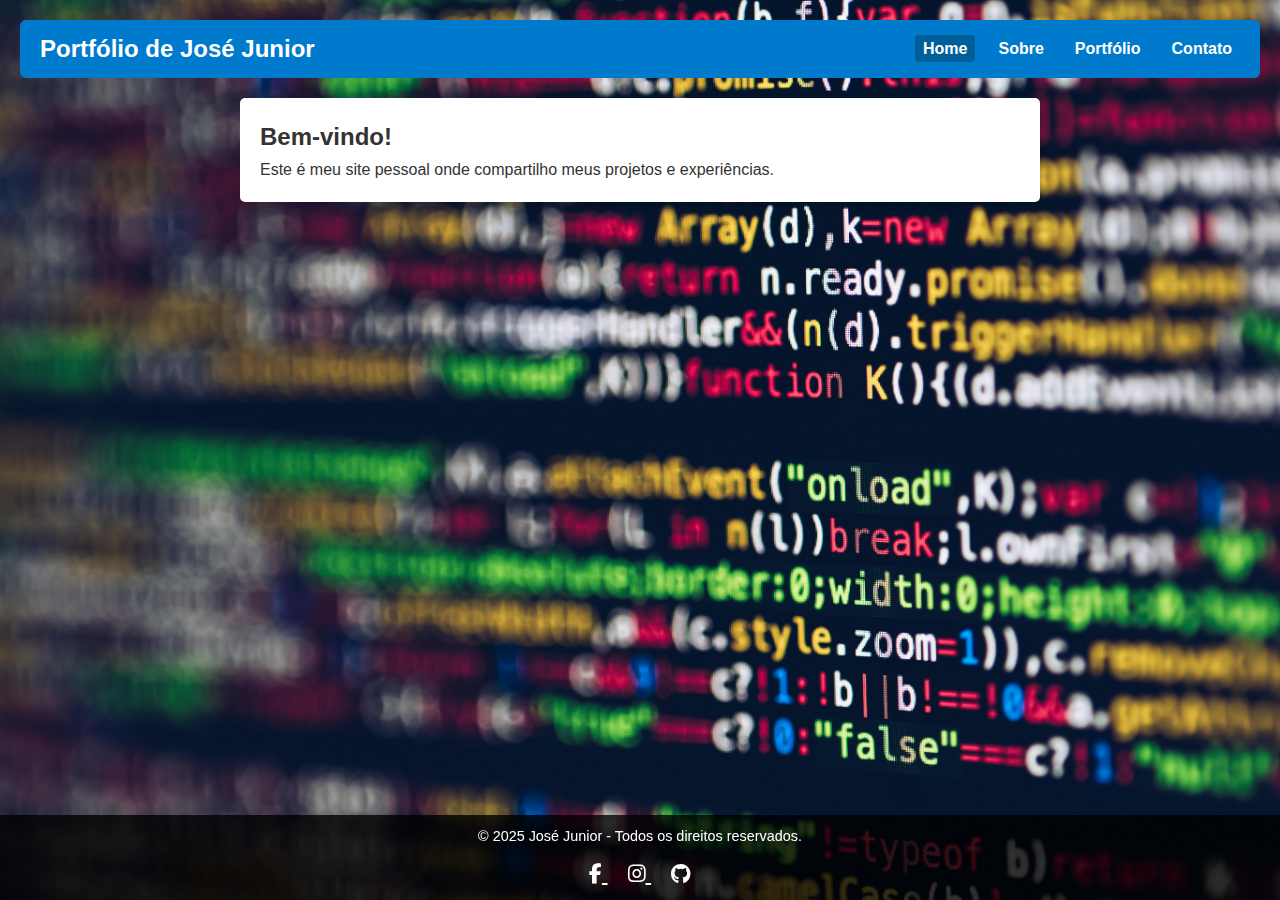
<file: index.html>
<!DOCTYPE html>
<html lang="pt-BR">
  <head>
    <!-- Link para os ícones do Font Awesome -->
    <link
      rel="stylesheet"
      href="https://cdnjs.cloudflare.com/ajax/libs/font-awesome/6.5.2/css/all.min.css"
    />
    <!-- Definição do charset -->
    <meta charset="UTF-8" />
    <!-- Meta para tornar a página responsiva em dispositivos móveis -->
    <meta name="viewport" content="width=device-width, initial-scale=1" />
    <!-- Descrição para SEO -->
    <meta
      name="description"
      content="Página inicial do portfólio pessoal de José Junior"
    />
    <!-- Título da página -->
    <title>Home - Portfólio de José Junior</title>
    <!-- Link para o arquivo CSS externo -->
    <link rel="stylesheet" href="css/styles.css" />
  </head>
  <body>
    <!-- Cabeçalho do site -->
    <header>
      <!-- Título do site -->
      <h1>Portfólio de José Junior</h1>
      <!-- Botão hambúrguer para abrir/fechar o menu em telas pequenas -->
      <button id="menu-toggle" aria-label="Abrir menu">☰</button>

      <!-- Menu de navegação -->
      <!-- O id é usado para manipulação via JavaScript -->
      <nav id="nav-menu" class="nav-menu">
        <ul>
          <!-- Links do menu, o item ativo recebe a classe "active" -->
          <li><a href="index.html" class="active">Home</a></li>
          <li><a href="about.html">Sobre</a></li>
          <li><a href="portfolio.html">Portfólio</a></li>
          <li><a href="contact.html">Contato</a></li>
        </ul>
      </nav>
    </header>

    <!-- Conteúdo principal da página -->
    <main>
      <section>
        <h2>Bem-vindo!</h2>
        <p>
          Este é meu site pessoal onde compartilho meus projetos e experiências.
        </p>
      </section>
    </main>

    <!-- Rodapé fixo com direitos autorais e links sociais -->
    <footer>
      <p>© 2025 José Junior - Todos os direitos reservados.</p>
      <div class="social-links">
        <!-- Links para redes sociais, abrem em nova aba -->
        <a
          href="https://www.facebook.com/seuusuario"
          target="_blank"
          rel="noopener noreferrer"
        >
          <i class="fab fa-facebook-f"></i>
        </a>
        <a
          href="https://www.instagram.com/seuusuario"
          target="_blank"
          rel="noopener noreferrer"
        >
          <i class="fab fa-instagram"></i>
        </a>
        <a
          href="https://github.com/seuusuario"
          target="_blank"
          rel="noopener noreferrer"
        >
          <i class="fab fa-github"></i>
        </a>
      </div>
    </footer>

    <!-- Inclusão do arquivo JavaScript para funcionalidades interativas -->
    <script src="js/scripts.js"></script>
  </body>
</html>
</file>
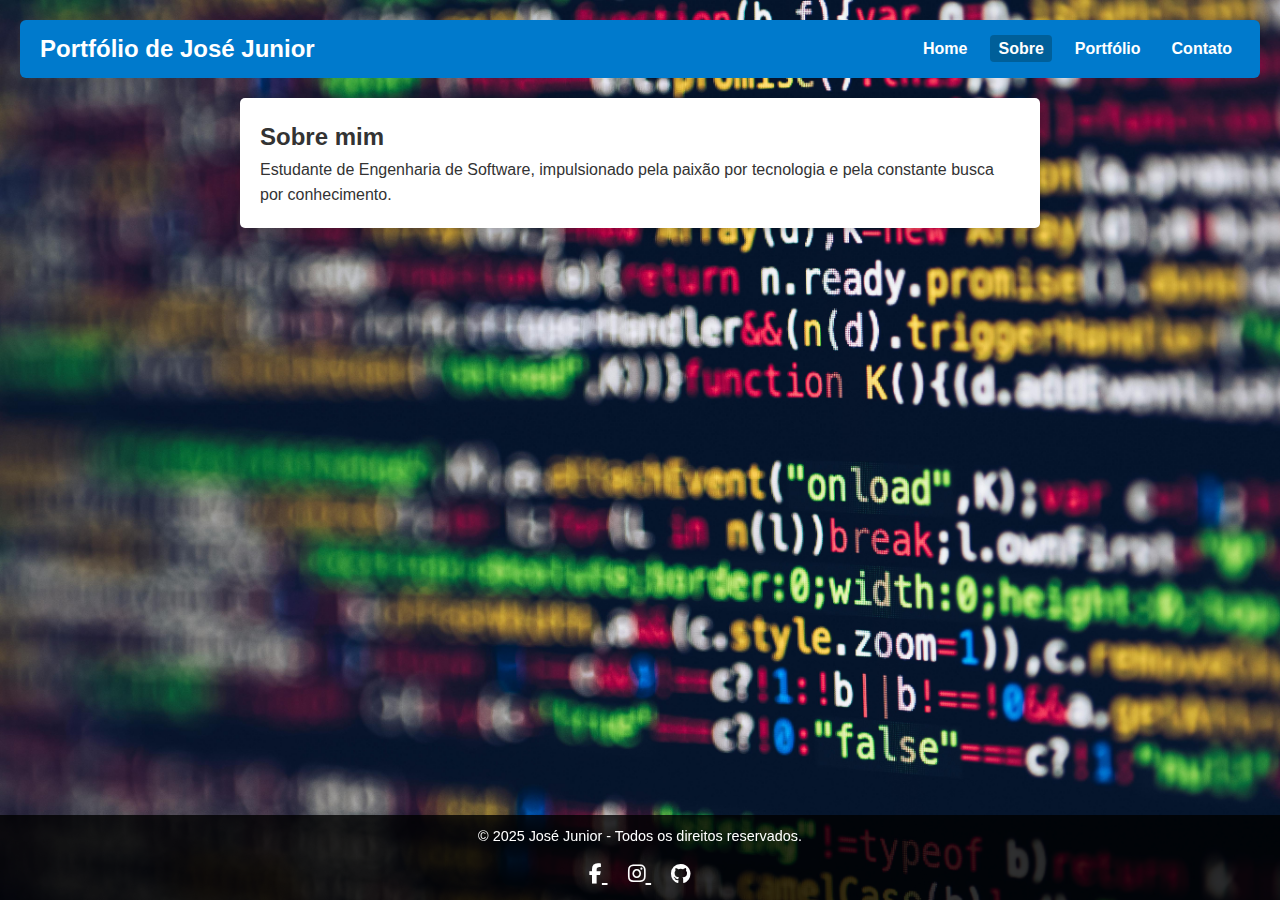
<file: about.html>
<!DOCTYPE html>
<html lang="pt-BR">
  <head>
    <!-- Importa ícones do Font Awesome para redes sociais e outros -->
    <link
      rel="stylesheet"
      href="https://cdnjs.cloudflare.com/ajax/libs/font-awesome/6.5.2/css/all.min.css"
    />
    <meta charset="UTF-8" />
    <!-- Configura a viewport para garantir responsividade em dispositivos móveis -->
    <meta name="viewport" content="width=device-width, initial-scale=1" />
    <!-- Descrição para SEO e buscas -->
    <meta
      name="description"
      content="Página sobre José Junior - portfólio pessoal"
    />
    <title>Sobre - Portfólio de José Junior</title>
    <!-- Link para o arquivo CSS externo -->
    <link rel="stylesheet" href="css/styles.css" />
  </head>
  <body>
    <header>
      <!-- Título principal do site -->
      <h1>Portfólio de José Junior</h1>

      <!-- Botão do menu hamburguer para navegação mobile -->
      <button id="menu-toggle" aria-label="Abrir menu">☰</button>

      <!-- Navegação principal do site
           id="nav-menu" para funcionar com o script de toggle -->
      <nav id="nav-menu" class="nav-menu">
        <ul>
          <!-- Links para as páginas do site -->
          <li><a href="index.html">Home</a></li>
          <li><a href="about.html" class="active">Sobre</a></li>
          <!-- Página atual destacada -->
          <li><a href="portfolio.html">Portfólio</a></li>
          <li><a href="contact.html">Contato</a></li>
        </ul>
      </nav>
    </header>

    <main>
      <section>
        <h2>Sobre mim</h2>
        <p>
          Estudante de Engenharia de Software, impulsionado pela paixão por
          tecnologia e pela constante busca por conhecimento.
        </p>
      </section>
    </main>

    <footer>
      <!-- Rodapé com direitos autorais -->
      <p>© 2025 José Junior - Todos os direitos reservados.</p>

      <!-- Links para redes sociais com ícones do Font Awesome -->
      <div class="social-links">
        <a
          href="https://www.facebook.com/seuusuario"
          target="_blank"
          aria-label="Facebook"
        >
          <i class="fab fa-facebook-f"></i>
        </a>
        <a
          href="https://www.instagram.com/seuusuario"
          target="_blank"
          aria-label="Instagram"
        >
          <i class="fab fa-instagram"></i>
        </a>
        <a
          href="https://github.com/seuusuario"
          target="_blank"
          aria-label="GitHub"
        >
          <i class="fab fa-github"></i>
        </a>
      </div>
    </footer>

    <!-- Link para o arquivo JavaScript externo -->
    <script src="js/scripts.js"></script>
  </body>
</html>
</file>
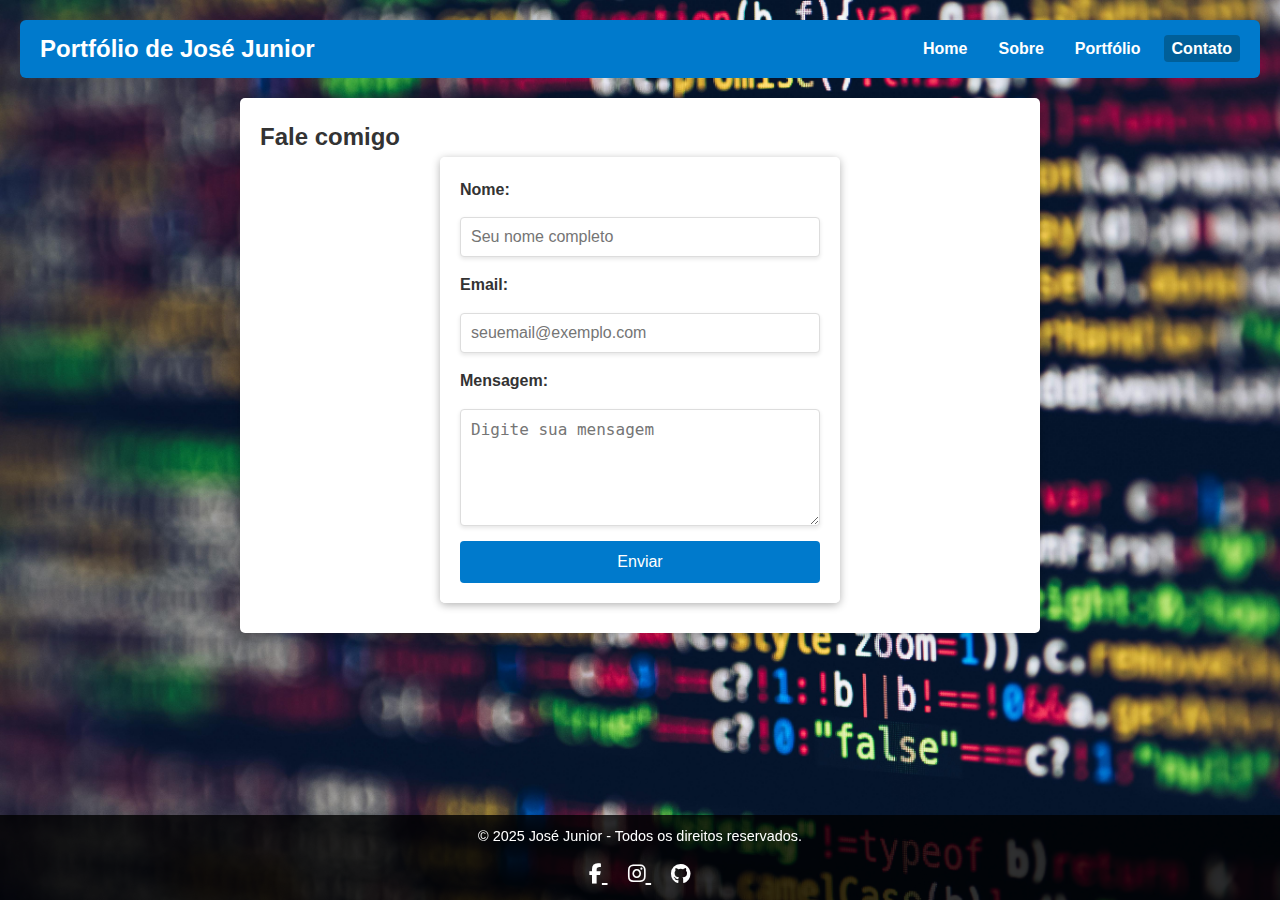
<file: contact.html>
<!DOCTYPE html>
<html lang="pt-BR">
  <head>
    <!-- Importa os ícones do Font Awesome -->
    <link
      rel="stylesheet"
      href="https://cdnjs.cloudflare.com/ajax/libs/font-awesome/6.5.2/css/all.min.css"
    />
    <meta charset="UTF-8" />
    <!-- Configuração responsiva para dispositivos móveis -->
    <meta name="viewport" content="width=device-width, initial-scale=1" />
    <!-- Descrição para SEO -->
    <meta
      name="description"
      content="Página de contato - portfólio de José Junior"
    />
    <title>Contato - José Junior</title>
    <!-- Link para o arquivo CSS externo -->
    <link rel="stylesheet" href="css/styles.css" />
  </head>
  <body>
    <header>
      <!-- Título do site -->
      <h1>Portfólio de José Junior</h1>
      <!-- Botão hamburguer para abrir menu em mobile -->
      <button id="menu-toggle" aria-label="Abrir menu">☰</button>

      <!-- Menu de navegação com id para controle via JS -->
      <nav id="nav-menu" class="nav-menu">
        <ul>
          <li><a href="index.html">Home</a></li>
          <li><a href="about.html">Sobre</a></li>
          <li><a href="portfolio.html">Portfólio</a></li>
          <li><a href="contact.html" class="active">Contato</a></li>
        </ul>
      </nav>
    </header>

    <main>
      <section>
        <h2>Fale comigo</h2>

        <!-- Formulário de contato com id para validação via JS -->
        <form id="contactForm" action="#" method="POST" novalidate>
          <!-- Campo nome -->
          <label for="nome">Nome:</label>
          <input
            type="text"
            name="nome"
            id="nome"
            placeholder="Seu nome completo"
            autocomplete="name"
            required
          />

          <!-- Campo email -->
          <label for="email">Email:</label>
          <input
            type="email"
            name="email"
            id="email"
            placeholder="seuemail@exemplo.com"
            autocomplete="email"
            required
          />

          <!-- Campo mensagem -->
          <label for="mensagem">Mensagem:</label>
          <textarea
            name="mensagem"
            id="mensagem"
            rows="5"
            placeholder="Digite sua mensagem"
            autocomplete="off"
            required
          ></textarea>

          <!-- Botão enviar -->
          <button type="submit">Enviar</button>
        </form>

        <!-- Parágrafo para exibir mensagens de status do formulário -->
        <p id="formStatus"></p>
      </section>
    </main>

    <footer>
      <!-- Direitos autorais -->
      <p>© 2025 José Junior - Todos os direitos reservados.</p>
      <!-- Links para redes sociais -->
      <div class="social-links">
        <a
          href="https://www.facebook.com/seuusuario"
          target="_blank"
          aria-label="Facebook"
        >
          <i class="fab fa-facebook-f"></i>
        </a>
        <a
          href="https://www.instagram.com/seuusuario"
          target="_blank"
          aria-label="Instagram"
        >
          <i class="fab fa-instagram"></i>
        </a>
        <a
          href="https://github.com/seuusuario"
          target="_blank"
          aria-label="GitHub"
        >
          <i class="fab fa-github"></i>
        </a>
      </div>
    </footer>

    <!-- Script JS para interatividade -->
    <script src="js/scripts.js"></script>
  </body>
</html>
</file>
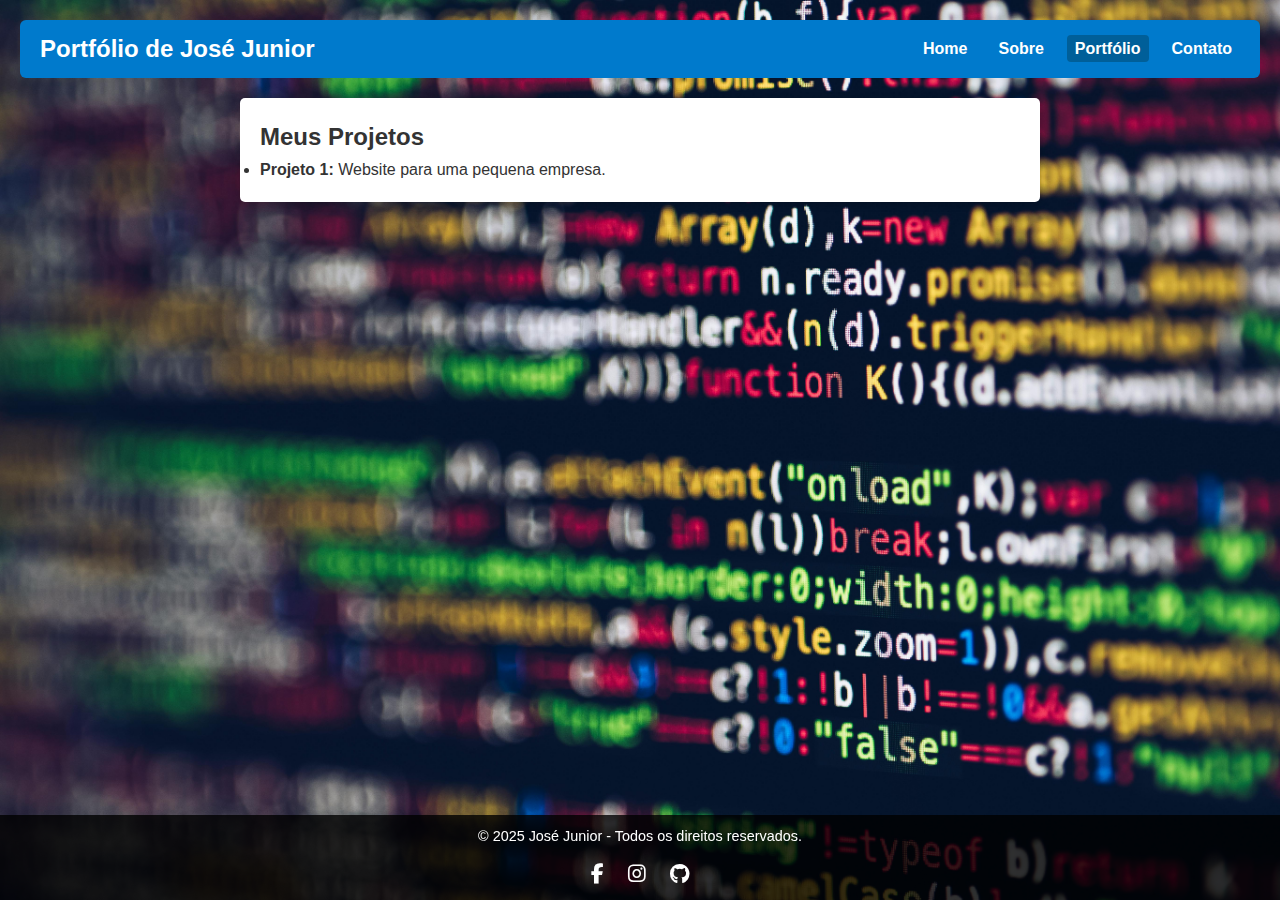
<file: portfolio.html>
<!DOCTYPE html>
<html lang="pt-BR">
  <head>
    <!-- Link para os ícones do Font Awesome -->
    <link
      rel="stylesheet"
      href="https://cdnjs.cloudflare.com/ajax/libs/font-awesome/6.5.2/css/all.min.css"
    />
    <!-- Charset para garantir a codificação correta dos caracteres -->
    <meta charset="UTF-8" />
    <!-- Meta tag para tornar o site responsivo em dispositivos móveis -->
    <meta name="viewport" content="width=device-width, initial-scale=1" />
    <!-- Descrição para SEO -->
    <meta name="description" content="Portfólio de projetos de José Junior" />
    <!-- Título da página -->
    <title>Portfólio - José Junior</title>
    <!-- Link para o arquivo de estilos CSS -->
    <link rel="stylesheet" href="css/styles.css" />
  </head>
  <body>
    <!-- Cabeçalho do site contendo título e menu -->
    <header>
      <!-- Título principal -->
      <h1>Portfólio de José Junior</h1>
      <!-- Botão para alternar o menu em telas pequenas (mobile) -->
      <button id="menu-toggle" aria-label="Abrir menu">☰</button>

      <!-- Menu de navegação -->
      <!-- O id "nav-menu" é importante para controlar a visibilidade via JavaScript -->
      <nav id="nav-menu" class="nav-menu">
        <ul>
          <!-- Links para as páginas do site -->
          <li><a href="index.html">Home</a></li>
          <li><a href="about.html">Sobre</a></li>
          <li><a href="portfolio.html" class="active">Portfólio</a></li>
          <li><a href="contact.html">Contato</a></li>
        </ul>
      </nav>
    </header>

    <!-- Conteúdo principal -->
    <main>
      <section>
        <h2>Meus Projetos</h2>
        <!-- Lista simples de projetos -->
        <ul>
          <li><strong>Projeto 1:</strong> Website para uma pequena empresa.</li>
        </ul>
      </section>
    </main>

    <!-- Rodapé com direitos autorais e redes sociais -->
    <footer>
      <p>© 2025 José Junior - Todos os direitos reservados.</p>

      <div class="social-links">
        <!-- Links para redes sociais com ícones -->
        <a
          href="https://www.facebook.com/seuusuario"
          target="_blank"
          rel="noopener noreferrer"
          ><i class="fab fa-facebook-f"></i
        ></a>
        <a
          href="https://www.instagram.com/seuusuario"
          target="_blank"
          rel="noopener noreferrer"
          ><i class="fab fa-instagram"></i
        ></a>
        <a
          href="https://github.com/seuusuario"
          target="_blank"
          rel="noopener noreferrer"
          ><i class="fab fa-github"></i
        ></a>
      </div>
    </footer>

    <!-- Importa o arquivo JavaScript com funcionalidades -->
    <script src="js/scripts.js"></script>
  </body>
</html>
</file>
<file: css/styles.css>
/* Reset: Remove margens e preenchimentos padrão e define box-sizing para facilitar o controle de layout */
* {
  margin: 0;
  padding: 0;
  box-sizing: border-box;
}

/* Corpo da página */
body {
  font-family: Arial, sans-serif; /* Fonte base */
  line-height: 1.6; /* Espaçamento de linha para melhor leitura */
  padding: 20px; /* Espaço interno */

  /* Fundo com imagem */
  background-image: url("../img/fundo.jpg");
  background-repeat: no-repeat;
  background-position: center center;
  background-size: cover; /* Cobre toda a área, mantendo proporção */
  background-attachment: fixed; /* Fundo fixo na tela (funciona em desktop) */

  background-color: black; /* Cor de fundo para caso a imagem não carregue */
  color: #333; /* Cor padrão do texto */
  min-height: 100vh; /* Garante que o body ocupe toda a altura da tela */
}

/* Cabeçalho */
header {
  background: #007acc; /* Azul vibrante */
  color: white; /* Texto branco */
  padding: 10px 20px; /* Espaçamento interno */
  position: relative;

  /* Layout flexível para alinhar título e botão */
  display: flex;
  justify-content: space-between;
  align-items: center;

  border-radius: 6px; /* Bordas arredondadas */
}

/* Título no cabeçalho */
header h1 {
  font-size: 1.5rem; /* Tamanho da fonte */
}

/* Botão do menu (hambúrguer) - só visível no mobile */
#menu-toggle {
  display: none; /* Escondido no desktop */
  background: transparent;
  border: none;
  color: white;
  font-size: 1.8em;
  cursor: pointer;
}

/* Menu de navegação padrão (desktop) */
.nav-menu {
  display: flex; /* Horizontal */
}

.nav-menu ul {
  list-style: none; /* Remove marcadores */
  display: flex;
  gap: 15px; /* Espaço entre itens */
}

.nav-menu a {
  color: white;
  text-decoration: none;
  font-weight: bold;
  padding: 5px 8px;
  border-radius: 4px;
  transition: background-color 0.3s ease; /* Transição suave no hover */
}

/* Efeito ao passar mouse ou no link ativo */
.nav-menu a:hover,
.nav-menu a.active {
  background: #005f99; /* Azul mais escuro */
}

/* Conteúdo principal */
main {
  margin-top: 20px;
  background: white; /* Fundo branco */
  padding: 20px;
  border-radius: 5px;
  box-shadow: 0 2px 8px rgba(0, 0, 0, 0.2); /* Sombra sutil */
  max-width: 800px; /* Largura máxima */
  margin-left: auto; /* Centraliza horizontalmente */
  margin-right: auto;
}

/* Rodapé fixo na base da tela */
footer {
  position: fixed;
  bottom: 0;
  left: 0;
  width: 100%;
  text-align: center;
  font-size: 0.9em;
  color: #fff;
  background: rgba(0, 0, 0, 0.8); /* Fundo semi-transparente */
  padding: 10px 0;
}

/* Ícones de redes sociais no rodapé */
.social-links {
  margin-top: 10px;
}

.social-links a {
  color: white;
  font-size: 1.4em;
  margin: 0 10px;
  transition: transform 0.3s ease, color 0.3s ease; /* Animação ao passar mouse */
}

.social-links a:hover {
  color: #ffd700; /* Dourado */
  transform: scale(1.2); /* Aumenta o ícone */
}

/* Estilos do formulário */
form {
  max-width: 400px;
  margin: 0 auto;
  background: rgba(255, 255, 255, 0.95); /* Fundo branco translúcido */
  padding: 20px;
  border-radius: 5px;
  box-shadow: 0 2px 8px rgba(0, 0, 0, 0.3);

  /* Layout em coluna com espaçamento entre os elementos */
  display: flex;
  flex-direction: column;
  gap: 15px;
}

form label {
  font-weight: bold;
}

form input,
form textarea {
  width: 100%;
  padding: 10px;
  border: 1px solid #ddd;
  border-radius: 4px;
  resize: vertical; /* Permite ajustar altura do textarea */
  font-size: 1rem;

  /* Sombra suave para destacar */
  box-shadow: 0 2px 4px rgba(0, 0, 0, 0.1);
  transition: border-color 0.3s ease, box-shadow 0.3s ease;
}

/* Efeito ao focar nos campos do formulário */
form input:focus,
form textarea:focus {
  border-color: #007acc;
  outline: none;
  box-shadow: 0 0 5px rgba(0, 122, 204, 0.5);
}

/* Botão de envio do formulário */
form button {
  background: #007acc;
  color: white;
  border: none;
  padding: 12px;
  border-radius: 4px;
  cursor: pointer;
  font-size: 1rem;
  transition: background-color 0.3s ease;
}

form button:hover {
  background: #005f99;
}

/* Mensagem de status do formulário */
#formStatus {
  margin-top: 10px;
  font-weight: bold;
}

/* Responsividade para telas menores */
@media (max-width: 768px) {
  /* Ajusta o fundo para funcionar bem no mobile */
  body {
    background-attachment: scroll; /* Não fixo para evitar problemas em mobile */
    background-size: cover;
    background-position: center center;
  }

  /* Exibe botão do menu no mobile */
  #menu-toggle {
    display: block;
  }

  /* Menu escondido inicialmente */
  .nav-menu {
    display: none;
    flex-direction: column;
    position: absolute;
    top: 60px;
    right: 20px;
    background: #007acc;
    border-radius: 5px;
    width: 150px;
    padding: 10px;
  }

  /* Menu visível quando ativo */
  .nav-menu.active {
    display: flex;
  }

  .nav-menu ul {
    flex-direction: column;
    gap: 10px;
  }
}
</file>
